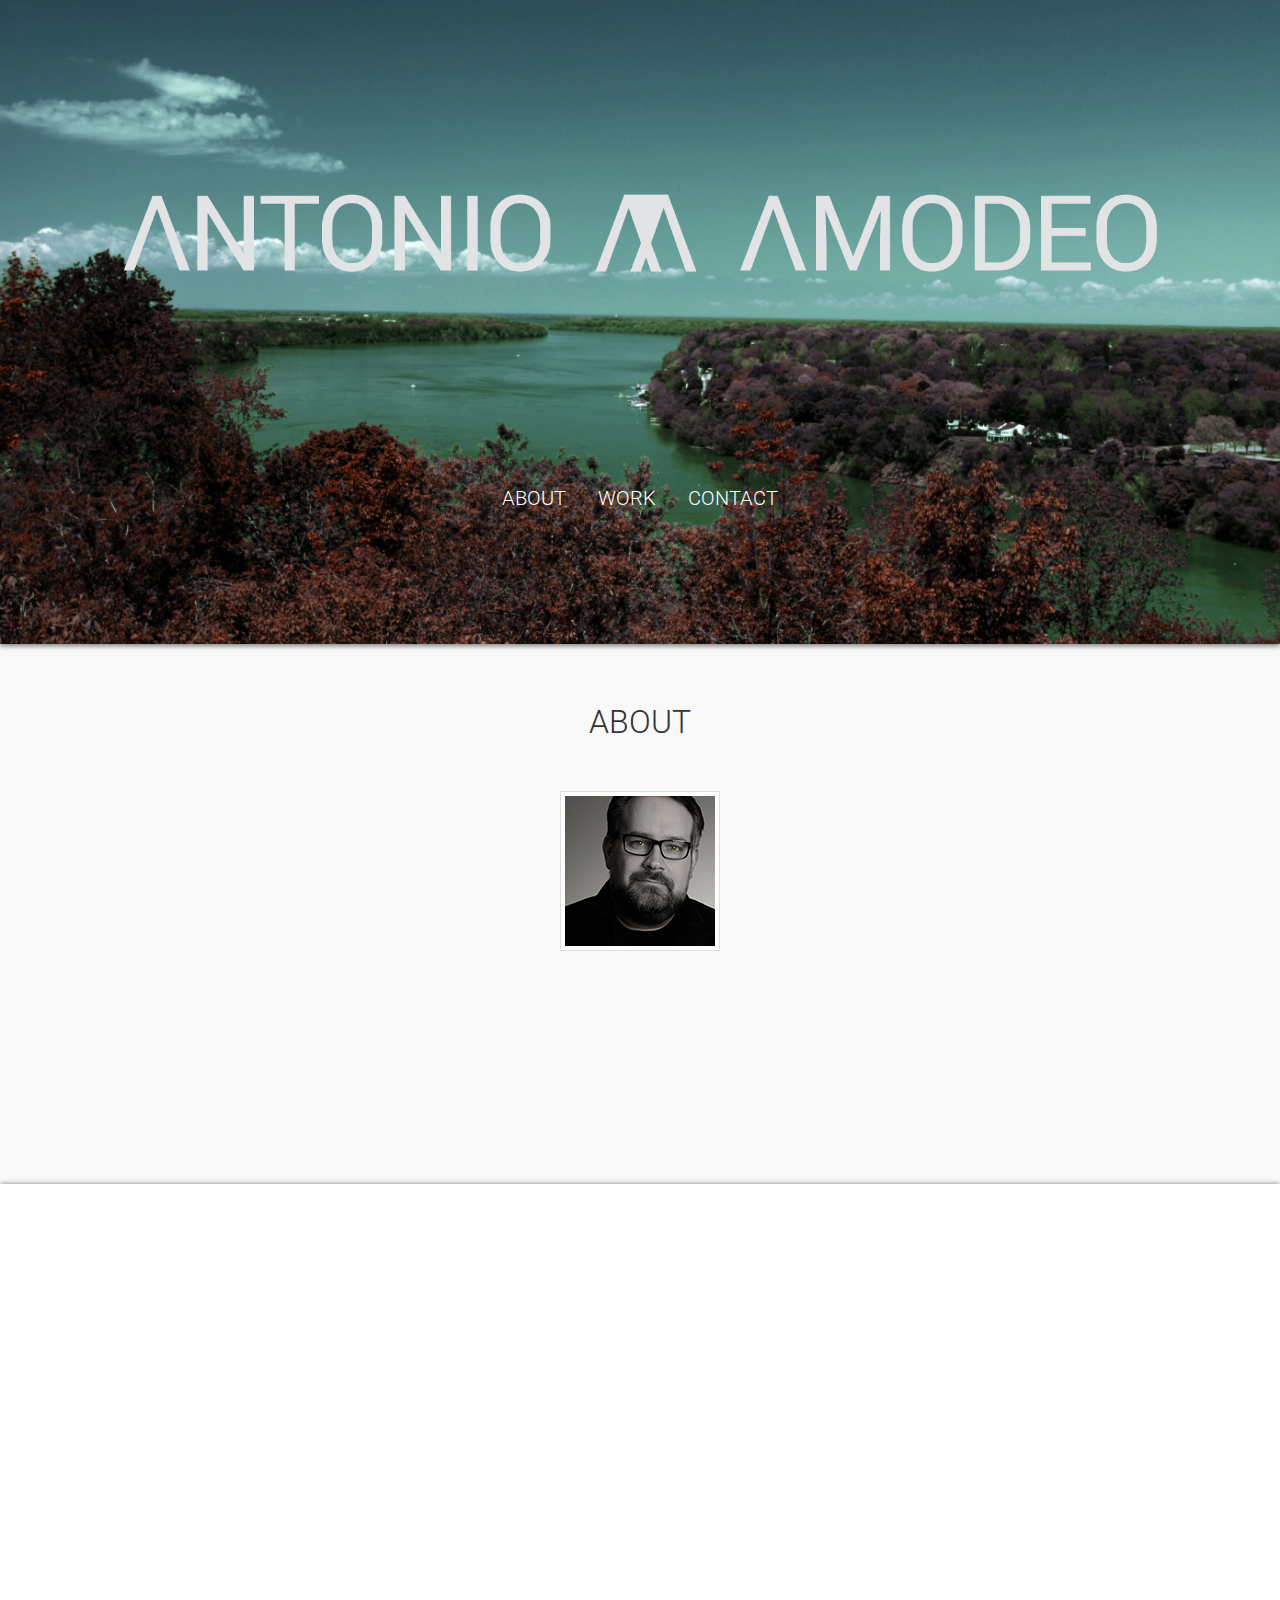
<file: index.html>
<!DOCTYPE html>
<html lang="en">
<head>
  <meta charset="utf-8">
  <meta http-equiv="X-UA-Compatible" content="IE=edge">
  <meta name="viewport" content="width=device-width, initial-scale=1">
  <title>Antonio Amodeo</title>

  <link href="css/bootstrap-cosmo.min.css" rel="stylesheet">
  <link href='http://fonts.googleapis.com/css?family=Roboto:400,400italic,300,500' rel='stylesheet' type='text/css'>
  <link href="css/animate.min.css" rel="stylesheet">
  <link href="css/amodeo.css" rel="stylesheet">

  <!-- HTML5 Shim and Respond.js IE8 support of HTML5 elements and media queries -->
  <!-- WARNING: Respond.js doesn't work if you view the page via file:// -->
  <!--[if lt IE 9]>
  <script src="https://oss.maxcdn.com/libs/html5shiv/3.7.0/html5shiv.js"></script>
  <script src="https://oss.maxcdn.com/libs/respond.js/1.4.2/respond.min.js"></script>
  <![endif]-->  

</head>
<body>
  <div class="navbar navbar-default navbar-fixed-top" style="display: none;">
    <div class="container">
      <div class="navbar-header">
        <a href="/" class="navbar-brand">ANTONIO AMODEO</a>
        <button class="navbar-toggle" type="button" data-toggle="collapse" data-target="#navbar-main">
          <span class="icon-bar"></span>
          <span class="icon-bar"></span>
          <span class="icon-bar"></span>
        </button>
      </div>
      <div class="navbar-collapse collapse" id="navbar-main">
        <ul class="nav navbar-nav navbar-right">
          <li><a href="#">ABOUT</a></li>
          <li class="dropdown">
            <a class="dropdown-toggle" data-toggle="dropdown" href="#" id="navbar-work">WORK <span class="caret"></span></a>
            <ul class="dropdown-menu">
              <li><a href="#">Photography</a></li>
              <li><a href="#">Directing</a></li>
              <li><a href="#">Editing</a></li>
              <li><a href="#">Producing</a></li>
              <li><a href="#">Screenwriting</a></li>
            </ul>
          </li>
          <li><a href="#">CONTACT</a></li>
        </ul>
      </div>
    </div>
  </div>
  <section class="container-fluid" id="hero-container">
    <img id="hero-background" src="img/viewfinder-vibe.min.jpg" alt="Antonio Amodeo">
    <div class="row">
      <div class="col-xs-10 col-xs-offset-1">
        <img id="hero-logo" class="wow fadeInDown" src="img/amodeo_logo.min.png" alt="Antonio Amodeo">
      </div>
    </div>
    <div class="row">
      <div class="col-xs-12 text-center">
        <ul class="nav nav-pills nav-pills-center wow fadeInUp" id="hero-nav">
          <li><a href="#about">ABOUT</a></li>
          <li><a href="#work">WORK</a></li>
          <li><a href="#contact">CONTACT</a></li>
        </ul>
      </div>
    </div>
  </section>

  <section class="container-fluid" id="about">
    <div class="row">
      <div class="col-md-12">
        <h2 class="text-center wow fadeInDown">ABOUT</h2>
      </div>
    </div>
    <div class="row">
      <div class="col-md-offset-2 col-md-8">
        <img class="img-thumbnail img-responsive center-block wow fadeIn" src="img/desat-small.jpg" alt="Desat">
        <br />
        <p class="text-justify wow fadeIn">
          Antonio Amodeo is a film director, screenwriter, producer, editor, and composer who currently resides in Canada. Antonio has been noted for his use of symbolism, fantasy, realism and blending of eclectic rock music with image. His body of work to date addresses such themes as identity, guilt, redemption, and machismo.
        </p>
      </div>
    </div>
  </section>

  <!-- PORTFOLIO -->
  <section class="container-fluid" id="work">
    <div class="row">
      <div class="col-md-12">
        <h2 class="text-center wow fadeInDown">WORK</h2>
      </div>
    </div>
    <div class="row">
      <div class="col-md-offset-2 col-md-8 text-center wow fadeIn">
        <div class="btn-group" id="pf-filters">
          <div class="btn-group visible-xs">
            <button type="button" class="btn btn-default dropdown-toggle" data-toggle="dropdown" data-filter="">
              Projects
              <span class="caret"></span>
            </button>
            <ul class="dropdown-menu">
              <button type="button" class="btn btn-default js-filter active" data-filter="*">All</button>
              <li><a href="javascript:;" class="js-filter" data-filter=".pf-editing">Editing</a></li>
              <li><a href="javascript:;" class="js-filter" data-filter=".pf-directing">Directing</a></li>
              <li><a href="javascript:;" class="js-filter" data-filter=".pf-producing">Producing</a></li>
              <li><a href="javascript:;" class="js-filter" data-filter=".pf-screenwriting">Screenwriting</a></li>
              <li><a href="javascript:;" class="js-filter" data-filter=".pf-photography">Photography</a></li>
            </ul>
          </div>
          <div class="hidden-xs">
            <button type="button" class="btn btn-default js-filter active" data-filter="*">All</button>
            <button type="button" class="btn btn-default js-filter" data-filter=".pf-editing">Editing</button>
            <button type="button" class="btn btn-default js-filter" data-filter=".pf-directing">Directing</button>
            <button type="button" class="btn btn-default js-filter" data-filter=".pf-producing">Producing</button>
            <button type="button" class="btn btn-default js-filter" data-filter=".pf-screenwriting">Screenwriting</button>
            <button type="button" class="btn btn-default js-filter" data-filter=".pf-photography">Photography</button>
          </div>
        </div>
      </div>
    </div>
    <div class="row">
      <div id="pf-container" class="clearfix">
        <!-- EDITING -->
        <div class="pf-item col-sm-3 pf-editing wow fadeInUp" data-toggle="modal" data-target="#pfm-milkbath">
          <img class="img-responsive" src="img/milkbath-small.min.jpg" alt="Milk Bath Thumbnail">
        </div>
        <div class="pf-item col-sm-3 pf-editing wow fadeInUp" data-toggle="modal" data-target="#pfm-eyesofsamuel">
          <img class="img-responsive" src="img/eyesofsamuel-small.min.jpg" alt="Through the Eyes of Samuel Thumbnail">
        </div>

        <!-- DIRECTING -->
        <div class="pf-item col-sm-3 pf-directing wow fadeInUp" data-toggle="modal" data-target="#pfm-screamingtunnel">
          <img class="img-responsive" src="img/screamingtunnel-small.min.jpg" alt="Screaming Tunnel Thumbnail">
        </div>
        <div class="pf-item col-sm-3 pf-directing wow fadeInUp" data-toggle="modal" data-target="#pfm-descendingcadence">
          <img class="img-responsive" src="img/descendingcadence-small.min.jpg" alt="Descending a Cadence Thumbnail">
        </div>

        <!-- PRODUCING -->
        <div class="pf-item col-sm-3 pf-producing wow fadeInUp" data-toggle="modal" data-target="#pfm-diana">
          <img class="img-responsive" src="img/diana-small.min.jpg" alt="Diana Thumbnail">
        </div>
        <div class="pf-item col-sm-3 pf-producing wow fadeInUp" data-toggle="modal" data-target="#pfm-romeo">
          <img class="img-responsive" src="img/romeo-small.min.jpg" alt="Romeo Quebec Romeo Thumbnail">
        </div>
        <div class="pf-item col-sm-3 pf-producing wow fadeInUp" data-toggle="modal" data-target="#pfm-digitalstrategy">
          <img class="img-responsive" src="img/digitalstrategy-small.min.jpg" alt="Digital Strategy Thumbnail">
        </div>
        <div class="pf-item col-sm-3 pf-producing wow fadeInUp" data-toggle="modal" data-target="#pfm-digitalmarketing">
          <img class="img-responsive" src="img/digitalmarketing-small.min.jpg" alt="Digital Marketing Thumbnail">
        </div>

        <!-- SCREENWRITING -->
        <div class="pf-item col-sm-3 pf-screenwriting wow fadeInUp" data-toggle="modal" data-target="#pfm-allroutine">
          <img class="img-responsive" src="img/allroutine-small.min.jpg" alt="All Routine Thumbnail">
        </div>

        <!-- PHOTOGRAPHY -->
        <div class="pf-item col-sm-3 pf-photography wow fadeInUp" data-toggle="modal" data-target="#pfm-instruments">
          <img class="img-responsive" src="img/dragan.min.jpg" alt="Instruments Thumbnail">
        </div>
        <div class="pf-item col-sm-3 pf-photography wow fadeInUp" data-toggle="modal" data-target="#pfm-religion">
          <img class="img-responsive" src="img/photo_2.min.jpg" alt="Religion Thumbnail">
        </div>
        <div class="pf-item col-sm-3 pf-photography wow fadeInUp" data-toggle="modal" data-target="#pfm-onset">
          <img class="img-responsive" src="img/photo_4.min.jpg" alt="On Set Thumbnail">
        </div>
        <div class="pf-item col-sm-3 pf-photography wow fadeInUp" data-toggle="modal" data-target="#pfm-springdream">
          <img class="img-responsive" src="img/photo_8.min.jpg" alt="Spring Dream Thumbnail">
        </div>
        <div class="pf-item col-sm-3 pf-photography wow fadeInUp" data-toggle="modal" data-target="#pfm-detective">
          <img class="img-responsive" src="img/photo_9.min.jpg" alt="Detective Thumbnail">
        </div>
        <div class="pf-item col-sm-3 pf-photography wow fadeInUp" data-toggle="modal" data-target="#pfm-red">
          <img class="img-responsive" src="img/photo_12.min.jpg" alt="Red Thumbnail">
        </div>
        <div class="pf-item col-sm-3 pf-photography wow fadeInUp" data-toggle="modal" data-target="#pfm-photoshop">
          <img class="img-responsive" src="img/semontics.min.jpg" alt="Photoshop Thumbnail">
        </div>
      </div>
    </div>
  </section>

  <!-- PORTFOLIO MODALS -->
  <!-- EDITING -->
  <div class="modal fade" id="pfm-milkbath" tabindex="-1">
    <div class="modal-dialog modal-lg">
      <div class="modal-content">
        <div class="modal-header">
          <button type="button" class="close" data-dismiss="modal">&times;</button>
          <h3 class="modal-title">Milk Bath</h3>
        </div>
        <div class="modal-body">
          <p>
            Milk Bath is a narrative short film that I edited for a young and upcoming film maker. This short looks at lactose intolerance on a humorous level.
          </p>
          <br />
          <div class="flex-video widescreen">
            <iframe src="http://www.youtube.com/embed/b0Nrp-g4ut8?rel=0&enablejsapi=1" frameborder="0" allowfullscreen></iframe>
          </div>
        </div>
      </div>
    </div>
  </div>
  <div class="modal fade" id="pfm-eyesofsamuel" tabindex="-1">
    <div class="modal-dialog modal-lg">
      <div class="modal-content">
        <div class="modal-header">
          <button type="button" class="close" data-dismiss="modal">&times;</button>
          <h3 class="modal-title">Through the Eyes of Samuel</h3>
        </div>
        <div class="modal-body">
          <p>
            Through the Eyes of Samuel is a project film I edited. This film presented a number of challenges during the production process (camera problems, time and budget constraints). Despite the challenges, the end result is proved positive.
          </p>
          <br />
          <div class="flex-video widescreen">
            <iframe src="http://www.youtube.com/embed/fPdIZw434PA?rel=0" frameborder="0" allowfullscreen></iframe>
          </div>
        </div>
      </div>
    </div>
  </div>

  <!-- DIRECTING -->
  <div class="modal fade" id="pfm-screamingtunnel" tabindex="-1">
    <div class="modal-dialog modal-lg">
      <div class="modal-content">
        <div class="modal-header">
          <button type="button" class="close" data-dismiss="modal">&times;</button>
          <h3 class="modal-title">Screaming Tunnel</h3>
        </div>
        <div class="modal-body">
          <p>
            The Screaming Tunnel is a short documentary about a Canadian urban legend. The documentary investigates the myth and examines it through historical documentation and interviews.
          </p>
          <br />
          <div class="flex-video widescreen">
            <iframe src="http://www.youtube.com/embed/GU1Dbm-Kl48?rel=0" frameborder="0" allowfullscreen></iframe>
          </div>
        </div>
      </div>
    </div>
  </div>
  <div class="modal fade" id="pfm-descendingcadence" tabindex="-1">
    <div class="modal-dialog modal-lg">
      <div class="modal-content">
        <div class="modal-header">
          <button type="button" class="close" data-dismiss="modal">&times;</button>
          <h3 class="modal-title">Descending a Cadence - Director's Cut</h3>
        </div>
        <div class="modal-body">
          <p>
            Descending a Cadence is a project film shot in 2011. The guideline of the project was to document a process from start to finish within a time allowance of three minutes. Taking into consideration that a process film can be very one dimensional, an attempt was made to stylistically add a multi-level message into the film.
          </p>
          <br />
          <div class="flex-video widescreen">
            <iframe src="http://www.youtube.com/embed/bI_KCWAi-Lw?rel=0" frameborder="0" allowfullscreen></iframe>
          </div>
        </div>
      </div>
    </div>
  </div>

  <!-- PRODUCING -->
  <div class="modal fade" id="pfm-diana" tabindex="-1">
    <div class="modal-dialog modal-lg">
      <div class="modal-content">
        <div class="modal-header">
          <button type="button" class="close" data-dismiss="modal">&times;</button>
          <h3 class="modal-title">Diana</h3>
        </div>
        <div class="modal-body">
          <p>
            Diana is a short documentary that presents a foreign student's first few months in the Canadian university education system. Steering away from the classic interview, the documentary attempts to capture Diana's most candid moments while she prepares for her first English speaking presentation.
          </p>
          <br />
          <div class="flex-video widescreen">
            <iframe src="http://www.youtube.com/embed/GqruyrL9NPE?rel=0" frameborder="0" allowfullscreen></iframe>
          </div>
        </div>
      </div>
    </div>
  </div>
  <div class="modal fade" id="pfm-romeo" tabindex="-1">
    <div class="modal-dialog modal-lg">
      <div class="modal-content">
        <div class="modal-header">
          <button type="button" class="close" data-dismiss="modal">&times;</button>
          <h3 class="modal-title">Romeo Quebec Romeo</h3>
        </div>
        <div class="modal-body">
          <p>
            Romeo Quebec Romeo is a short profile documentary that illustrates the profound determination and positive outlook of its subject. Shot in 2011, this short was a small budget project with a restricted time limit.
          </p>
          <br />
          <div class="flex-video widescreen">
            <iframe src="http://www.youtube.com/embed/cex3XvbvOiE?rel=0" frameborder="0" allowfullscreen></iframe>
          </div>
        </div>
      </div>
    </div>
  </div>
  <div class="modal fade" id="pfm-digitalstrategy" tabindex="-1">
    <div class="modal-dialog modal-lg">
      <div class="modal-content">
        <div class="modal-header">
          <button type="button" class="close" data-dismiss="modal">&times;</button>
          <h3 class="modal-title">Digital Strategy & Communications Management</h3>
        </div>
        <div class="modal-body">
          <p>
            In this video I was asked to quickly shoot some student testimonials during a class break. The instructor asked each of students three questions and after I was tasked to assemble a story of "impact & effect" of the course.
          </p>
          <p>
            When I look back at this production, I find the story telling and audio are quite strong. This was the first time I used my Canon 5d to record the image. It is also the first time I attempted color grading. Overall I'm quite happy with the way it turned out/
          </p>
          <p>
            I used an entry level sigma telephoto lens and edited the video using CS6 Premiere, After Effects & Audition. I also used a Shure condenser mic.
          </p>
          <br />
          <div class="flex-video widescreen">
            <iframe src="http://player.vimeo.com/video/95859944" frameborder="0" webkitallowfullscreen mozallowfullscreen allowfullscreen></iframe>
          </div>
        </div>
      </div>
    </div>
  </div>
  <div class="modal fade" id="pfm-digitalmarketing" tabindex="-1">
    <div class="modal-dialog modal-lg">
      <div class="modal-content">
        <div class="modal-header">
          <button type="button" class="close" data-dismiss="modal">&times;</button>
          <h3 class="modal-title">Foundations of Digital Marketing Management</h3>
        </div>
        <div class="modal-body">
          <p>
            This is one of many in-course videos that I've done for the University of Toronto. This particular video is one of the latest.
          </p>
          <p>
            In this video I've developed a better understanding of light positioning which provides a more natural affect. I really wanted to focus on lighting, and color grading in this composition. My goal was to give it a little more of a cinematic presentation.
          </p>
          <p>
            This video was shot with both the canon XA-10 & the 5d mark II.
          </p>
          <br />
          <div class="flex-video widescreen">
            <iframe src="http://player.vimeo.com/video/94173064" frameborder="0" webkitallowfullscreen mozallowfullscreen allowfullscreen></iframe>
          </div>
        </div>
      </div>
    </div>
  </div>

  <!-- SCREENWRITING -->
  <div class="modal fade" id="pfm-allroutine" tabindex="-1">
    <div class="modal-dialog modal-lg">
      <div class="modal-content">
        <div class="modal-header">
          <button type="button" class="close" data-dismiss="modal">&times;</button>
          <h3 class="modal-title">All Routine</h3>
        </div>
        <div class="modal-body">
          <img class="img-responsive" src="img/photo_15.min.jpg" alt="Photo 15">
          <br />
          <p>
            All Routine is one of my very first project shorts in which I produced, directed and wrote. Though the narrative short is simplistic in nature, this was the first film which attempted to have 'production value' within the frame. Part of the project guideline was to do a visual representation of a Director that we admired. We attempted to emulate Martin Scorsese. You can be the judge as to whether that was successfully achieved.
          </p>
          <br />
          <div class="flex-video widescreen">
            <iframe src="http://www.youtube.com/embed/HcWURzzbeEk?rel=0" frameborder="0" allowfullscreen></iframe>
          </div>
        </div>
      </div>
    </div>
  </div>  

  <!-- PHOTOGRAPHY -->
  <div class="modal fade" id="pfm-instruments" tabindex="-1">
    <div class="modal-dialog modal-lg">
      <div class="modal-content">
        <div class="modal-header">
          <button type="button" class="close" data-dismiss="modal">&times;</button>
          <h3 class="modal-title">Instruments</h3>
        </div>
        <div class="modal-body">
          <img class="img-responsive" src="img/dragan.min.jpg" alt="Dragan">
          <br />
          <img class="img-responsive" src="img/photo_1.min.jpg" alt="Photo 1">
          <br />
          <img class="img-responsive" src="img/photo_14.min.jpg" alt="Photo 14">
          <br />
          <img class="img-responsive" src="img/photo_16.min.jpg" alt="Photo 16">
        </div>
      </div>
    </div>
  </div>
  <div class="modal fade" id="pfm-religion" tabindex="-1">
    <div class="modal-dialog modal-lg">
      <div class="modal-content">
        <div class="modal-header">
          <button type="button" class="close" data-dismiss="modal">&times;</button>
          <h3 class="modal-title">Religion</h3>
        </div>
        <div class="modal-body">
          <img class="img-responsive" src="img/photo_2.min.jpg" alt="Photo 2">
          <br />
          <img class="img-responsive" src="img/photo_3.min.jpg" alt="Photo 3">
        </div>
      </div>
    </div>
  </div>
  <div class="modal fade" id="pfm-onset" tabindex="-1">
    <div class="modal-dialog modal-lg">
      <div class="modal-content">
        <div class="modal-header">
          <button type="button" class="close" data-dismiss="modal">&times;</button>
          <h3 class="modal-title">On Set</h3>
        </div>
        <div class="modal-body">
          <img class="img-responsive" src="img/photo_4.min.jpg" alt="Photo 4">
          <br />
          <img class="img-responsive" src="img/photo_5.min.jpg" alt="Photo 5">
          <br />
          <img class="img-responsive" src="img/photo_6.min.jpg" alt="Photo 6">
          <br />
          <img class="img-responsive" src="img/photo_17.min.jpg" alt="Photo 17">
        </div>
      </div>
    </div>
  </div>
  <div class="modal fade" id="pfm-springdream" tabindex="-1">
    <div class="modal-dialog modal-lg">
      <div class="modal-content">
        <div class="modal-header">
          <button type="button" class="close" data-dismiss="modal">&times;</button>
          <h3 class="modal-title">Spring Dream</h3>
        </div>
        <div class="modal-body">
          <div class="flex-video widescreen">
            <iframe src="http://player.vimeo.com/video/89377089" frameborder="0" webkitallowfullscreen mozallowfullscreen allowfullscreen></iframe>
          </div>
          <br />
          <img class="img-responsive" src="img/photo_10.min.jpg" alt="Photo 10">
          <img class="img-responsive" src="img/photo_8.min.jpg" alt="Photo 8">
          <br />
          <img class="img-responsive" src="img/photo_7.min.jpg" alt="Photo 7">
        </div>
      </div>
    </div>
  </div>
  <div class="modal fade" id="pfm-detective" tabindex="-1">
    <div class="modal-dialog modal-lg">
      <div class="modal-content">
        <div class="modal-header">
          <button type="button" class="close" data-dismiss="modal">&times;</button>
          <h3 class="modal-title">Detective</h3>
        </div>
        <div class="modal-body">
          <img class="img-responsive" src="img/photo_9.min.jpg" alt="Photo 9">
          <br />
          <img class="img-responsive" src="img/photo_11.min.jpg" alt="Photo 11">
        </div>
      </div>
    </div>
  </div>
  <div class="modal fade" id="pfm-red" tabindex="-1">
    <div class="modal-dialog modal-lg">
      <div class="modal-content">
        <div class="modal-header">
          <button type="button" class="close" data-dismiss="modal">&times;</button>
          <h3 class="modal-title">Red</h3>
        </div>
        <div class="modal-body">
          <img class="img-responsive" src="img/photo_12.min.jpg" alt="Photo 12">
          <br />
          <img class="img-responsive" src="img/photo_13.min.jpg" alt="Photo 13">
        </div>
      </div>
    </div>
  </div>
  <div class="modal fade" id="pfm-photoshop" tabindex="-1">
    <div class="modal-dialog modal-lg">
      <div class="modal-content">
        <div class="modal-header">
          <button type="button" class="close" data-dismiss="modal">&times;</button>
          <h3 class="modal-title">Photoshop</h3>
        </div>
        <div class="modal-body">
          <img class="img-responsive" src="img/semontics.min.jpg" alt="Semontics">
          <br />
          <img class="img-responsive" src="img/timeshift.min.jpg" alt="Timeshift">
        </div>
      </div>
    </div>
  </div>

  <!-- TESTIMONIALS -->
  <section class="container-fluid" id="testimonials">
    <div class="row">
      <div class="col-md-12">
        <h2 class="text-center wow fadeInDown">TESTIMONIALS</h2>
      </div>
    </div>
    <div class="row">
      <div class="col-md-offset-2 col-md-8">
        <div class="carousel slide wow fadeInUp" id="carousel-testimonials" data-ride="carousel">
          <ol class="carousel-indicators">
            <li data-target="#carousel-testimonials" data-slide-to="0" class="active"></li>
            <li data-target="#carousel-testimonials" data-slide-to="1"></li>
            <li data-target="#carousel-testimonials" data-slide-to="2"></li>
            <li data-target="#carousel-testimonials" data-slide-to="3"></li>
            <li data-target="#carousel-testimonials" data-slide-to="4"></li>
          </ol>
          <div class="carousel-inner">
            <div class="item active">
              <blockquote>
                <p>
                  I worked with Anthony trying to hit my mark recording video intros and lectures for the hybrid course I was developing for U of Toronto SCS. Anthony is a talented producer/director/cameraman who brings out the best in people and knows how to make the 'talent' feel comfortable, relaxed and happy - regardless of how many takes I had to do.
                </p>
                <p class="text-right">
                  - <a class="js-tooltip" href="#" data-toggle="tooltip" title="
                  Lead Instructor, Digital Strategy and Communications Management">Martin Waxman</a><br />
                  School of Continuing Studies<br />
                  University of Toronto
                </p>
              </blockquote>
            </div>
            <div class="item">
              <blockquote>
                <p>
                  During the Winter 0f 2014, Anthony was engaged as the facilitator of the video recordings of presentations I made for two online courses that I teach at the University of Toronto, School of Continuing Studies . In total it was 30, one hour to one and a half hour sessions, each. I was very impressed with the work Anthony provided that included, visual and audio setup, presentation coaching, and editing of recordings. He is very knowledgeable, professional, and engaging.
                </p>
                <p class="text-right">
                  - <a class="js-tooltip" href="#" data-toggle="tooltip" title="Lead Instructor, Business and Professional Studies">Thomas D. Holmes</a>, B.A., M.A., M. A&amp;S (Hon), CHRP, FCHRP<br />
                  School of Continuing Studies<br />
                  University of Toronto
                </p>
              </blockquote>
            </div>
            <div class="item">
              <blockquote>
                <p>
                  I first met Anthony during the summer of 2013. He produced and directed two sets of videos for me. One series was a collaboration between The Chinese University Of Hong Kong CUSCS and The University of Toronto's  SCS. Anthony's  commitment to his craft is impressive to say the least. He was easy to work with and quick to ease any concerns I had about the recording process. I found him to be very professional and I would recommend his services.
                </p>
                <p class="text-right">
                  - <a class="js-tooltip" href="#" data-toggle="tooltip" title="
                  Lead Instructor, Traditional Chinese Medicine">Danny C. Li</a>, RTCMP, Ph.D.<br />
                  School of Continuing Studies<br />
                  University of Toronto
                </p>
              </blockquote>
            </div>
            <div class="item">
              <blockquote>
                <p>
                  Anthony is an outstanding, talented  and intelligent individual. I have had the privilege of working with him on several projects. I was extremely impressed with his knowledge and ability to get the jobs completed within the timelines provided. He pays strong attention to detail and has an unsurpassed worth ethic. It’s my pleasure to recommend Anthony for projects that require a dedicated, talented professional.
                </p>
                <p class="text-right">
                  - Roy Cook<br />
                  School of Continuing Studies<br />
                  University of Toronto
                </p>
              </blockquote>
            </div>
            <div class="item">
              <blockquote>
                <p>
                  Working with Anthony on Devotion was a great experience. He was involved with the production well before we started shooting, and his out-of-the-box thinking saved us a lot of headaches after we began
                </p>
                <p class="text-right">
                  - Andrew Rooke<br />
                  Film Director
                </p>
              </blockquote>
            </div>
          </div>
        </div>
      </div>
    </div>
  </section>

  <!-- CONTACT -->
  <section class="container-fluid" id="contact">
    <div class="row">
      <div class="col-md-12">
        <h2 class="text-center wow fadeInDown">CONTACT</h2>
      </div>
    </div>
    <div class="row">
      <div class="col-md-4 col-md-offset-2 wow fadeInLeft">
        Please feel free to email me for any inquiries, resume requests, or just to say hello!
      </div>
      <div class="col-md-4">
        <div class="well wow fadeInRight">
          <p>
            <span class="glyphicon glyphicon-envelope"></span>&nbsp;&nbsp;<a href="mailto:antonio@amodeoimpresa.com">antonio@amodeoimpresa.com</a>
          </p>
          <p>
            <span class="glyphicon glyphicon-film"></span>&nbsp;&nbsp;<a href="http://vimeo.com/user26037725" target="_blank">vimeo.com</a>
          </p>
          <p>
            <span class="glyphicon glyphicon-map-marker"></span>&nbsp;&nbsp;Toronto, ON
          </p>
        </div>
      </div>
    </div>
  </section>

  <section class="container-fluid">
    <div class="row">
      <div class="col-md-8 col-md-offset-2 wow fadeInDown">
        <small>Copyright Antonio Amodeo 2014.</small>
      </div>
    </div>
  </section>

  <!-- jQuery -->
  <script src="js/jquery.min.js"></script>
  <script src="js/bootstrap.min.js"></script>
  <script src="js/imagesloaded.min.js"></script>
  <script src="js/isotope.min.js"></script>
  <script src="js/wow.min.js"></script>
  <script src="js/amodeo.js"></script>
</body>
</html>
</file>
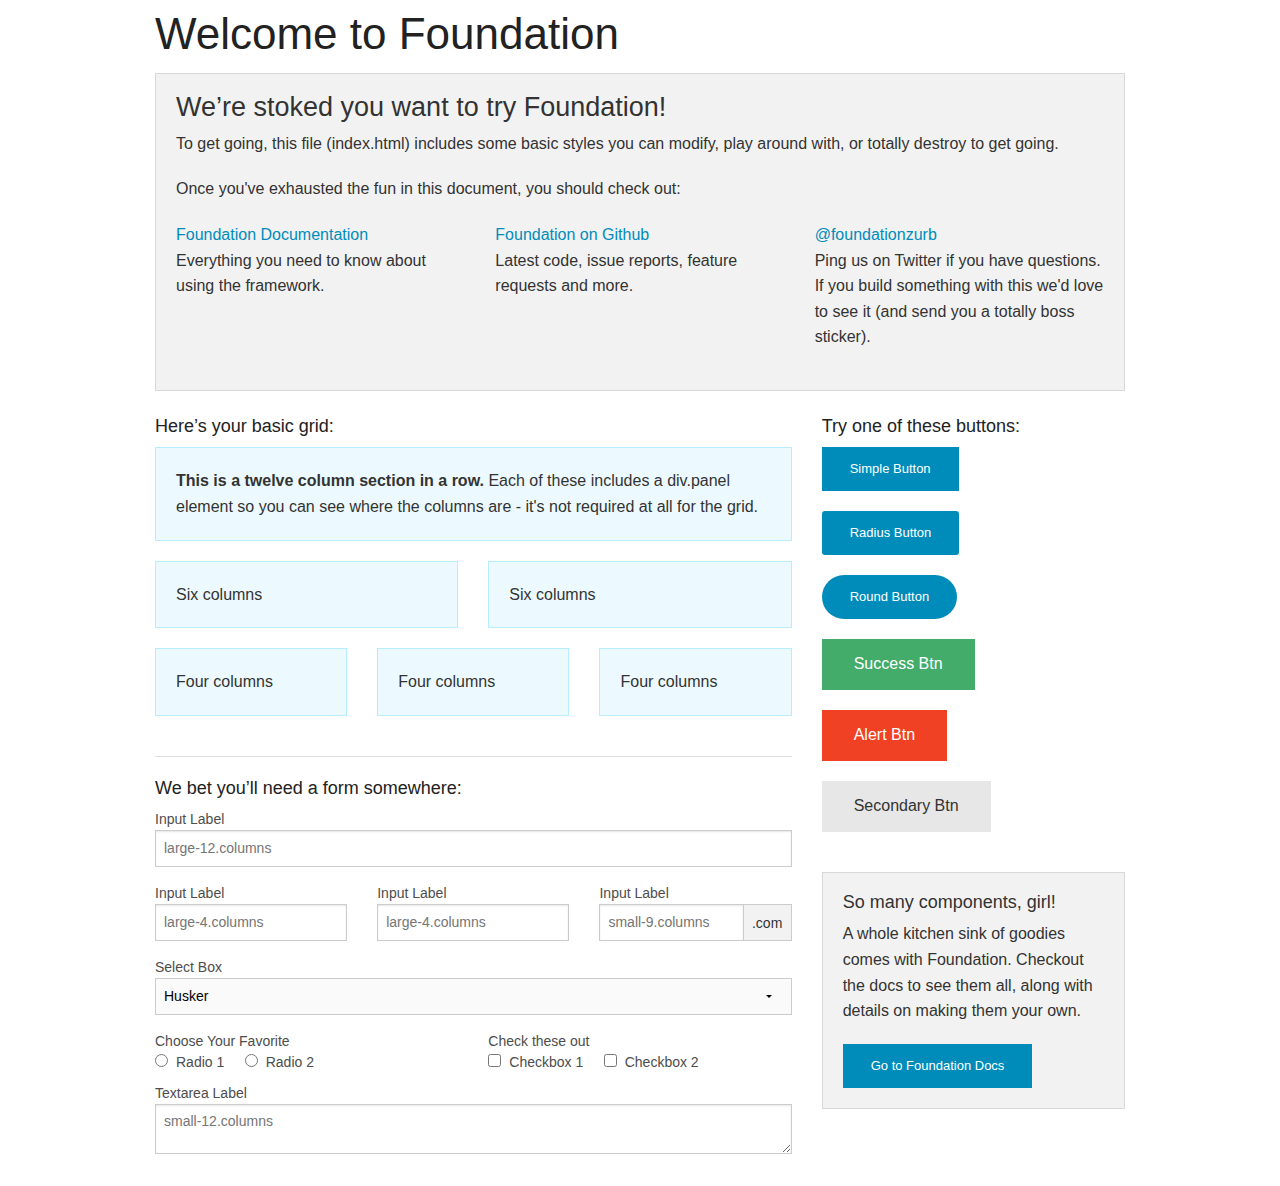
<file: reference.html>
<!doctype html>
<html class="no-js" lang="en">
  <head>
    <meta charset="utf-8" />
    <meta name="viewport" content="width=device-width, initial-scale=1.0" />
    <title>Foundation | Welcome</title>
    <link rel="stylesheet" href="css/foundation.css" />
    <script src="js/vendor/modernizr.js"></script>
  </head>
  <body>
    
    <div class="row">
      <div class="large-12 columns">
        <h1>Welcome to Foundation</h1>
      </div>
    </div>
    
    <div class="row">
      <div class="large-12 columns">
      	<div class="panel">
	        <h3>We&rsquo;re stoked you want to try Foundation! </h3>
	        <p>To get going, this file (index.html) includes some basic styles you can modify, play around with, or totally destroy to get going.</p>
	        <p>Once you've exhausted the fun in this document, you should check out:</p>
	        <div class="row">
	        	<div class="large-4 medium-4 columns">
	    		<p><a href="http://foundation.zurb.com/docs">Foundation Documentation</a><br />Everything you need to know about using the framework.</p>
	    	</div>
	        	<div class="large-4 medium-4 columns">
	        		<p><a href="http://github.com/zurb/foundation">Foundation on Github</a><br />Latest code, issue reports, feature requests and more.</p>
	        	</div>
	        	<div class="large-4 medium-4 columns">
	        		<p><a href="http://twitter.com/foundationzurb">@foundationzurb</a><br />Ping us on Twitter if you have questions. If you build something with this we'd love to see it (and send you a totally boss sticker).</p>
	        	</div>        
					</div>
      	</div>
      </div>
    </div>

    <div class="row">
      <div class="large-8 medium-8 columns">
        <h5>Here&rsquo;s your basic grid:</h5>
        <!-- Grid Example -->

        <div class="row">
          <div class="large-12 columns">
            <div class="callout panel">
              <p><strong>This is a twelve column section in a row.</strong> Each of these includes a div.panel element so you can see where the columns are - it's not required at all for the grid.</p>
            </div>
          </div>
        </div>
        <div class="row">
          <div class="large-6 medium-6 columns">
            <div class="callout panel">
              <p>Six columns</p>
            </div>
          </div>
          <div class="large-6 medium-6 columns">
            <div class="callout panel">
              <p>Six columns</p>
            </div>
          </div>
        </div>
        <div class="row">
          <div class="large-4 medium-4 small-4 columns">
            <div class="callout panel">
              <p>Four columns</p>
            </div>
          </div>
          <div class="large-4 medium-4 small-4 columns">
            <div class="callout panel">
              <p>Four columns</p>
            </div>
          </div>
          <div class="large-4 medium-4 small-4 columns">
            <div class="callout panel">
              <p>Four columns</p>
            </div>
          </div>
        </div>
        
        <hr />
                
        <h5>We bet you&rsquo;ll need a form somewhere:</h5>
        <form>
				  <div class="row">
				    <div class="large-12 columns">
				      <label>Input Label</label>
				      <input type="text" placeholder="large-12.columns" />
				    </div>
				  </div>
				  <div class="row">
				    <div class="large-4 medium-4 columns">
				      <label>Input Label</label>
				      <input type="text" placeholder="large-4.columns" />
				    </div>
				    <div class="large-4 medium-4 columns">
				      <label>Input Label</label>
				      <input type="text" placeholder="large-4.columns" />
				    </div>
				    <div class="large-4 medium-4 columns">
				      <div class="row collapse">
				        <label>Input Label</label>
				        <div class="small-9 columns">
				          <input type="text" placeholder="small-9.columns" />
				        </div>
				        <div class="small-3 columns">
				          <span class="postfix">.com</span>
				        </div>
				      </div>
				    </div>
				  </div>
				  <div class="row">
				    <div class="large-12 columns">
				      <label>Select Box</label>
				      <select>
				        <option value="husker">Husker</option>
				        <option value="starbuck">Starbuck</option>
				        <option value="hotdog">Hot Dog</option>
				        <option value="apollo">Apollo</option>
				      </select>
				    </div>
				  </div>
				  <div class="row">
				    <div class="large-6 medium-6 columns">
				      <label>Choose Your Favorite</label>
				      <input type="radio" name="pokemon" value="Red" id="pokemonRed"><label for="pokemonRed">Radio 1</label>
				      <input type="radio" name="pokemon" value="Blue" id="pokemonBlue"><label for="pokemonBlue">Radio 2</label>
				    </div>
				    <div class="large-6 medium-6 columns">
				      <label>Check these out</label>
				      <input id="checkbox1" type="checkbox"><label for="checkbox1">Checkbox 1</label>
				      <input id="checkbox2" type="checkbox"><label for="checkbox2">Checkbox 2</label>
				    </div>
				  </div>
				  <div class="row">
				    <div class="large-12 columns">
				      <label>Textarea Label</label>
				      <textarea placeholder="small-12.columns"></textarea>
				    </div>
				  </div>
				</form>
      </div>     

      <div class="large-4 medium-4 columns">
			  <h5>Try one of these buttons:</h5>
			  <p><a href="#" class="small button">Simple Button</a><br/>
        <a href="#" class="small radius button">Radius Button</a><br/>
        <a href="#" class="small round button">Round Button</a><br/>            
        <a href="#" class="medium success button">Success Btn</a><br/>
        <a href="#" class="medium alert button">Alert Btn</a><br/>
        <a href="#" class="medium secondary button">Secondary Btn</a></p>           
				<div class="panel">
        	<h5>So many components, girl!</h5>
        	<p>A whole kitchen sink of goodies comes with Foundation. Checkout the docs to see them all, along with details on making them your own.</p>
        	<a href="http://foundation.zurb.com/docs/" class="small button">Go to Foundation Docs</a>          
        </div>
      </div>
    </div>
    
    <script src="js/vendor/jquery.js"></script>
    <script src="js/foundation.min.js"></script>
    <script>
      $(document).foundation();
    </script>
  </body>
</html>
</file>
<file: css/amodeo.css>
﻿/*
 * AntonioAmodeo v2.0
 * Copyright © 2014 Antonio Amodeo
 * Created by Melvin Chien melvin.io
 */

 body, h1, h2, h3, h4, h5, h6, .h1, .h2, .h3, .h4, .h5, .h6 {
    font-family: "Roboto", "Open Sans", "Calibri", "Arial", sans-serif;
    font-weight: 300;
}

body {
    font-size: 2em;
    background-color: #F9F9F9;
}

a:hover {
    text-decoration: none;
}

.btn-default {
   background-color: #777;
   border-color: #777;
}

.btn-default.active,
.btn-default:focus,
.btn-default:active,
.open .dropdown-toggle.btn-default {
   background-color: #158cba;
   border-color: #158cba;

}

.btn-default:hover {
   background-color: #555;
   border-color: #555;

}

.carousel-control {
    color: #555;
}

.carousel-control:hover {
    color: #111;
}

.carousel-control.left,
.carousel-control.right {
    background-image:none;
}

.carousel-indicators {
    bottom: -50px;
}

.carousel-indicators .active {
    background-color: #fff;
}

.carousel-indicators li {
    border-color: #adadad;
}

.flex-video {
    position: relative;
    padding-top: 25px;
    padding-bottom: 67.5%;
    height: 0;
    margin-bottom: 16px;
    overflow: hidden;
}

.flex-video.widescreen { padding-bottom: 57.25%; }
.flex-video.vimeo { padding-top: 0; }

.flex-video iframe,
.flex-video object,
.flex-video embed {
    position: absolute;
    top: 0;
    left: 0;
    width: 100%;
    height: 100%;
}

#hero-nav > li > a,
#hero-nav > li > a:hover {
    color: #fff;
    font-weight: 300;
}

#hero-nav > li > a:hover,
#hero-nav > li > a:focus {
    background-color: #158cba;
}

img#hero-background {
    position: absolute;
    top: 0%;
    left: 0%;
    width: 100%;
    z-index: -1;
}

img#hero-logo {
    width: 100%;
}

.nav-pills-center {
    display: inline-block;
}

.pf-item {
    margin-bottom: 1.8em;
}

.pf-item:hover {
    cursor: pointer;
}

.row {
    margin-left: 0px;
    margin-right: 0px;
}

section.container-fluid {
    padding-bottom: 2em;
    padding-top: 2em;
}

section.container-fluid > .row {
    margin-bottom: 2em;
}

section#hero-container {
    padding: 0px 0px;
    width: 100%;
    -webkit-box-shadow: 0px 2px 5px 0px rgba(0,0,0,0.5);
    -moz-box-shadow: 0px 2px 5px 0px rgba(0,0,0,0.5);
    box-shadow: 0px 2px 5px 0px rgba(0,0,0,0.5);
}

section#testimonials {
    background-color: #F0F0F0;
    -webkit-box-shadow: 0px 0px 5px 0px rgba(0,0,0,0.5);
    -moz-box-shadow: 0px 0px 5px 0px rgba(0,0,0,0.5);
    box-shadow: 0px 0px 5px 0px rgba(0,0,0,0.5);
}

section#work {
    margin-bottom: 0px;
    padding-bottom: 4em;
    background-color: #fff;
    -webkit-box-shadow: 0px 0px 5px 0px rgba(0,0,0,0.5);
    -moz-box-shadow: 0px 0px 5px 0px rgba(0,0,0,0.5);
    box-shadow: 0px 0px 5px 0px rgba(0,0,0,0.5);
}

@media (max-width: 767px) {
    body {
        font-size: 1.6em;
    }

    section.container-fluid > .row {
        margin-bottom: 1em;
    }
}

@media only screen and (max-device-width: 800px), only screen and (device-width: 1024px) and (device-height: 600px), only screen and (width: 1280px) and (orientation: landscape), only screen and (device-width: 800px), only screen and (max-width: 767px) {
    .flex-video {
        padding-top: 0;
    }
}
</file>
